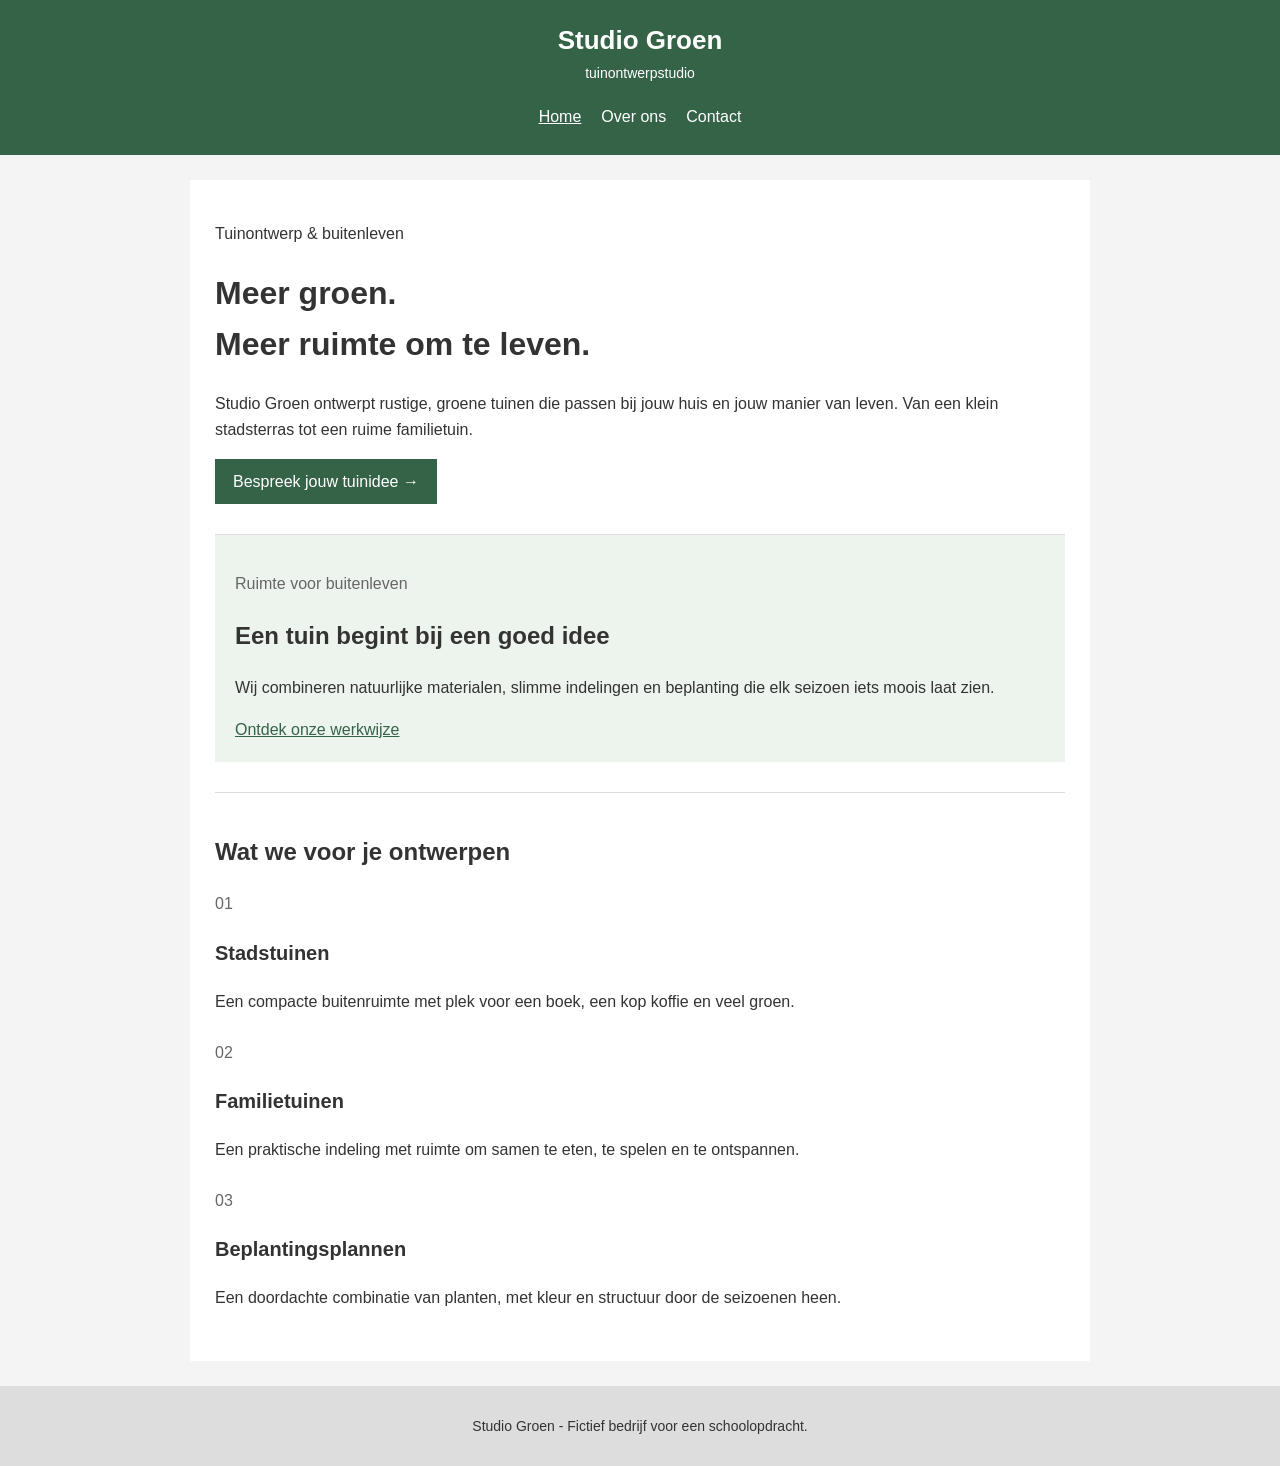
<file: index.html>
<!DOCTYPE html>
<html lang="nl">
<head>
  <meta charset="utf-8">
  <meta name="viewport" content="width=device-width, initial-scale=1">
  <meta name="description" content="Studio Groen is een fictief tuinontwerpbureau. Demo voor opdracht H7.">
  <title>Studio Groen | Tuinen met karakter</title>
  <link rel="stylesheet" href="style.css">
</head>
<body>
  <a class="skip-link" href="#inhoud">Ga naar inhoud</a>
  <header><a class="brand" href="index.html">Studio Groen<span>tuinontwerpstudio</span></a><nav aria-label="Hoofdnavigatie"><a href="index.html" aria-current="page">Home</a><a href="about.html">Over ons</a><a href="contact.html">Contact</a></nav></header>
  <main id="inhoud">
    <p>Tuinontwerp &amp; buitenleven</p>
    <h1>Meer groen.<br>Meer ruimte om te leven.</h1>
    <p>Studio Groen ontwerpt rustige, groene tuinen die passen bij jouw huis en jouw manier van leven. Van een klein stadsterras tot een ruime familietuin.</p>
    <p><a class="button" href="contact.html">Bespreek jouw tuinidee <span aria-hidden="true">&rarr;</span></a></p>
    <section class="intro-panel">
      <p class="eyebrow">Ruimte voor buitenleven</p>
      <h2>Een tuin begint bij een goed idee</h2>
      <p>Wij combineren natuurlijke materialen, slimme indelingen en beplanting die elk seizoen iets moois laat zien.</p>
      <a href="about.html">Ontdek onze werkwijze</a>
    </section>
    <section aria-labelledby="diensten">
      <h2 id="diensten">Wat we voor je ontwerpen</h2>
      <div class="services">
        <article><span class="number">01</span><h3>Stadstuinen</h3><p>Een compacte buitenruimte met plek voor een boek, een kop koffie en veel groen.</p></article>
        <article><span class="number">02</span><h3>Familietuinen</h3><p>Een praktische indeling met ruimte om samen te eten, te spelen en te ontspannen.</p></article>
        <article><span class="number">03</span><h3>Beplantingsplannen</h3><p>Een doordachte combinatie van planten, met kleur en structuur door de seizoenen heen.</p></article>
      </div>
    </section>
  </main>
  <footer><p>Studio Groen - Fictief bedrijf voor een schoolopdracht.</p></footer>
</body>
</html>
</file>
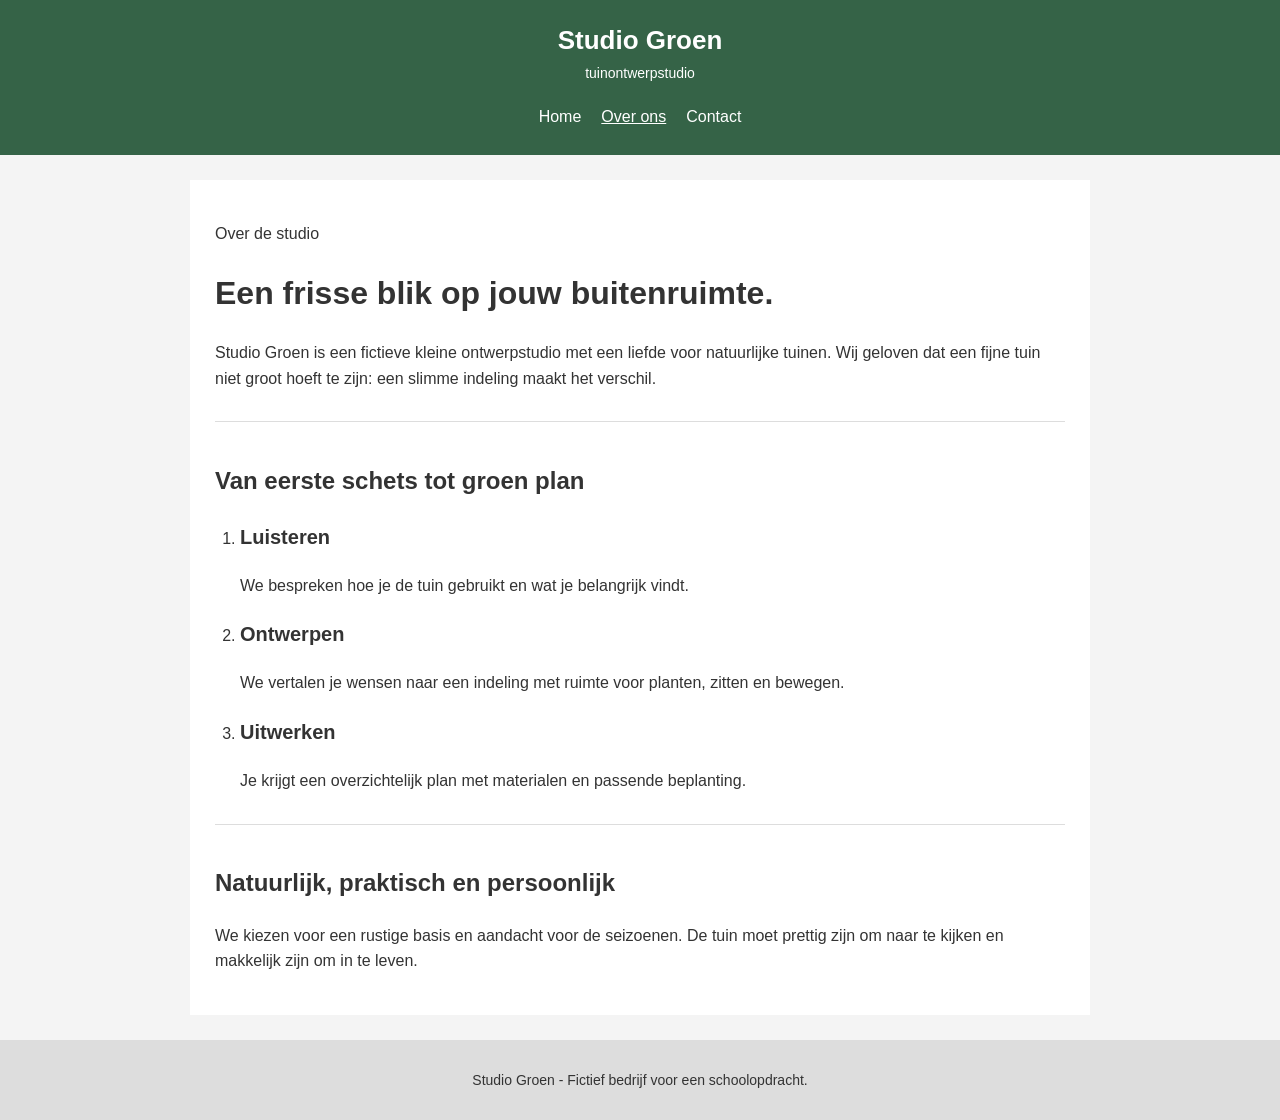
<file: about.html>
<!DOCTYPE html>
<html lang="nl">
<head>
  <meta charset="utf-8">
  <meta name="viewport" content="width=device-width, initial-scale=1">
  <meta name="description" content="Maak kennis met Studio Groen, een fictieve tuinontwerpstudio voor opdracht H7.">
  <title>Over ons | Studio Groen</title>
  <link rel="stylesheet" href="style.css">
</head>
<body>
  <a class="skip-link" href="#inhoud">Ga naar inhoud</a>
  <header><a class="brand" href="index.html">Studio Groen<span>tuinontwerpstudio</span></a><nav aria-label="Hoofdnavigatie"><a href="index.html">Home</a><a href="about.html" aria-current="page">Over ons</a><a href="contact.html">Contact</a></nav></header>
  <main id="inhoud">
    <p>Over de studio</p>
    <h1>Een frisse blik op jouw buitenruimte.</h1>
    <p>Studio Groen is een fictieve kleine ontwerpstudio met een liefde voor natuurlijke tuinen. Wij geloven dat een fijne tuin niet groot hoeft te zijn: een slimme indeling maakt het verschil.</p>
    <section aria-labelledby="aanpak">
      <h2 id="aanpak">Van eerste schets tot groen plan</h2>
      <ol class="steps">
        <li><h3>Luisteren</h3><p>We bespreken hoe je de tuin gebruikt en wat je belangrijk vindt.</p></li>
        <li><h3>Ontwerpen</h3><p>We vertalen je wensen naar een indeling met ruimte voor planten, zitten en bewegen.</p></li>
        <li><h3>Uitwerken</h3><p>Je krijgt een overzichtelijk plan met materialen en passende beplanting.</p></li>
      </ol>
    </section>
    <section><h2>Natuurlijk, praktisch en persoonlijk</h2><p>We kiezen voor een rustige basis en aandacht voor de seizoenen. De tuin moet prettig zijn om naar te kijken en makkelijk zijn om in te leven.</p></section>
  </main>
  <footer><p>Studio Groen - Fictief bedrijf voor een schoolopdracht.</p></footer>
</body>
</html>
</file>
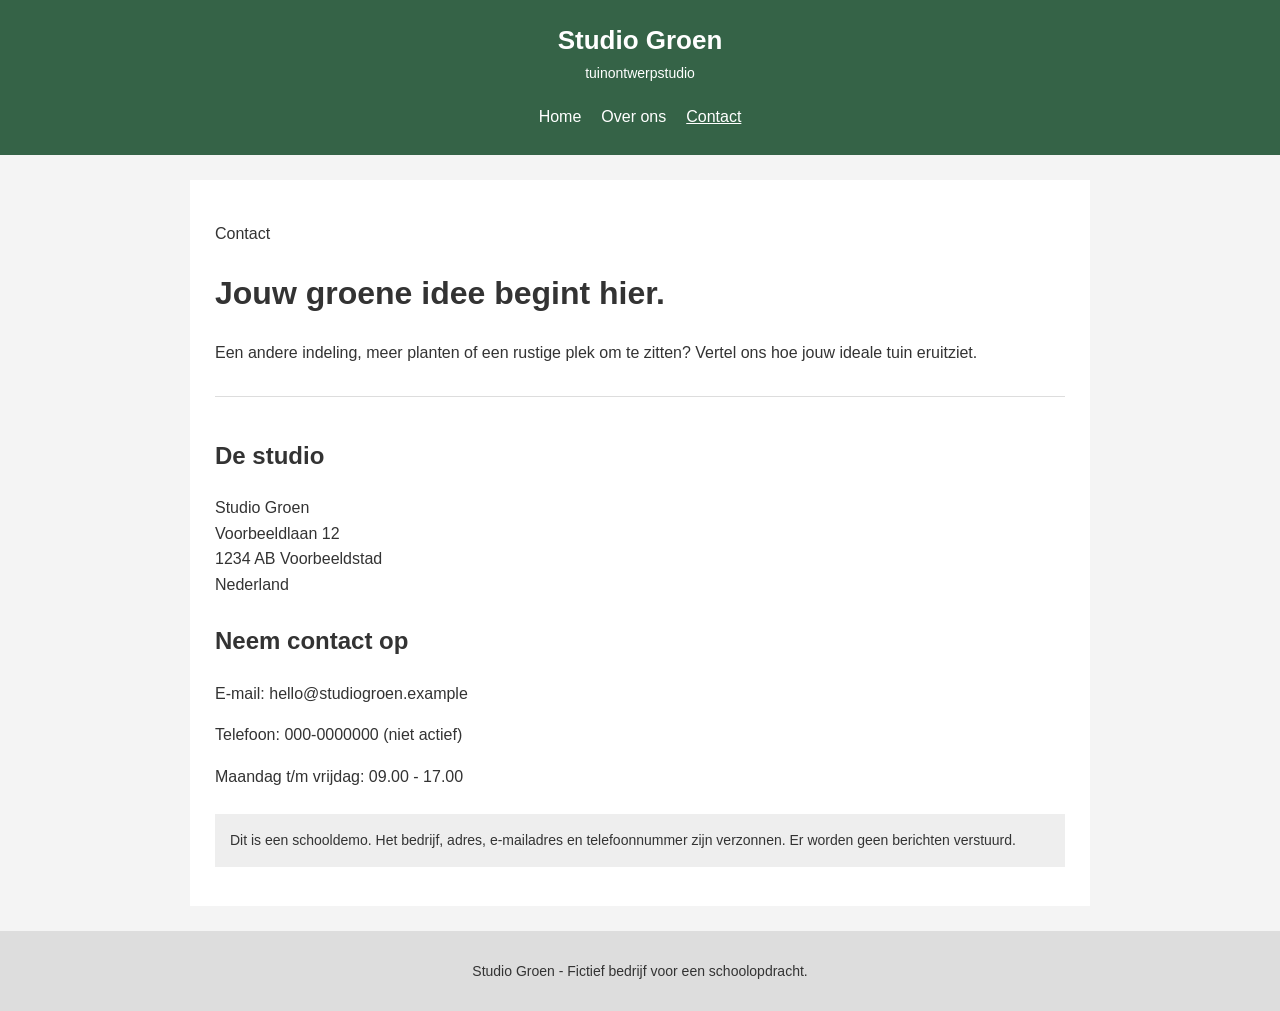
<file: contact.html>
<!DOCTYPE html>
<html lang="nl">
<head>
  <meta charset="utf-8">
  <meta name="viewport" content="width=device-width, initial-scale=1">
  <meta name="description" content="Fictieve contactgegevens van Studio Groen. Dit is een schooldemo.">
  <title>Contact | Studio Groen</title>
  <link rel="stylesheet" href="style.css">
</head>
<body>
  <a class="skip-link" href="#inhoud">Ga naar inhoud</a>
  <header><a class="brand" href="index.html">Studio Groen<span>tuinontwerpstudio</span></a><nav aria-label="Hoofdnavigatie"><a href="index.html">Home</a><a href="about.html">Over ons</a><a href="contact.html" aria-current="page">Contact</a></nav></header>
  <main id="inhoud">
    <p>Contact</p>
    <h1>Jouw groene idee begint hier.</h1>
    <p>Een andere indeling, meer planten of een rustige plek om te zitten? Vertel ons hoe jouw ideale tuin eruitziet.</p>
    <section class="contact-grid" aria-labelledby="gegevens">
      <div><h2 id="gegevens">De studio</h2><address>Studio Groen<br>Voorbeeldlaan 12<br>1234 AB Voorbeeldstad<br>Nederland</address></div>
      <div><h2>Neem contact op</h2><p>E-mail: hello@studiogroen.example</p><p>Telefoon: 000-0000000 (niet actief)</p><p>Maandag t/m vrijdag: 09.00 - 17.00</p></div>
    </section>
    <p class="notice">Dit is een schooldemo. Het bedrijf, adres, e-mailadres en telefoonnummer zijn verzonnen. Er worden geen berichten verstuurd.</p>
  </main>
  <footer><p>Studio Groen - Fictief bedrijf voor een schoolopdracht.</p></footer>
</body>
</html>
</file>
<file: style.css>
* {
  box-sizing: border-box;
}

body {
  margin: 0;
  background-color: #f4f4f4;
  color: #333;
  font-family: Arial, sans-serif;
  font-size: 16px;
  line-height: 1.6;
}

header {
  padding: 20px;
  background-color: #356347;
  color: white;
  text-align: center;
}

.brand {
  color: white;
  font-size: 26px;
  font-weight: bold;
  text-decoration: none;
}

.brand span {
  display: block;
  font-size: 14px;
  font-weight: normal;
}

nav {
  margin-top: 15px;
}

nav a {
  display: inline-block;
  margin: 5px 10px;
  color: white;
  text-decoration: none;
}

nav a:hover,
nav a[aria-current="page"] {
  text-decoration: underline;
}

main {
  max-width: 900px;
  margin: 25px auto;
  padding: 25px;
  background-color: white;
}

h1 {
  font-size: 32px;
}

h2 {
  font-size: 24px;
}

h3 {
  font-size: 20px;
}

section {
  margin-top: 30px;
  padding-top: 20px;
  border-top: 1px solid #ddd;
}

a {
  color: #356347;
}

a:focus-visible {
  outline: 2px solid #356347;
  outline-offset: 4px;
}

header a:focus-visible {
  outline-color: white;
}

.button {
  display: inline-block;
  padding: 10px 18px;
  background-color: #356347;
  color: white;
  text-decoration: none;
}

.button:hover {
  background-color: #264b34;
}

.intro-panel {
  padding: 20px;
  background-color: #edf4ee;
}

.steps {
  padding-left: 25px;
}

.steps li {
  margin-bottom: 20px;
}

.services article,
.contact-grid > div {
  margin-bottom: 25px;
}

.number,
.eyebrow {
  color: #666;
}

address {
  font-style: normal;
}

.notice {
  padding: 15px;
  background-color: #eee;
  font-size: 14px;
}

footer {
  padding: 15px;
  background-color: #ddd;
  text-align: center;
  font-size: 14px;
}

.skip-link {
  position: absolute;
  top: -100px;
  left: 10px;
  padding: 10px;
  background-color: white;
}

.skip-link:focus {
  top: 10px;
}

@media (max-width: 600px) {
  main {
    margin: 15px;
    padding: 15px;
  }

  h1 {
    font-size: 26px;
  }
}
</file>
